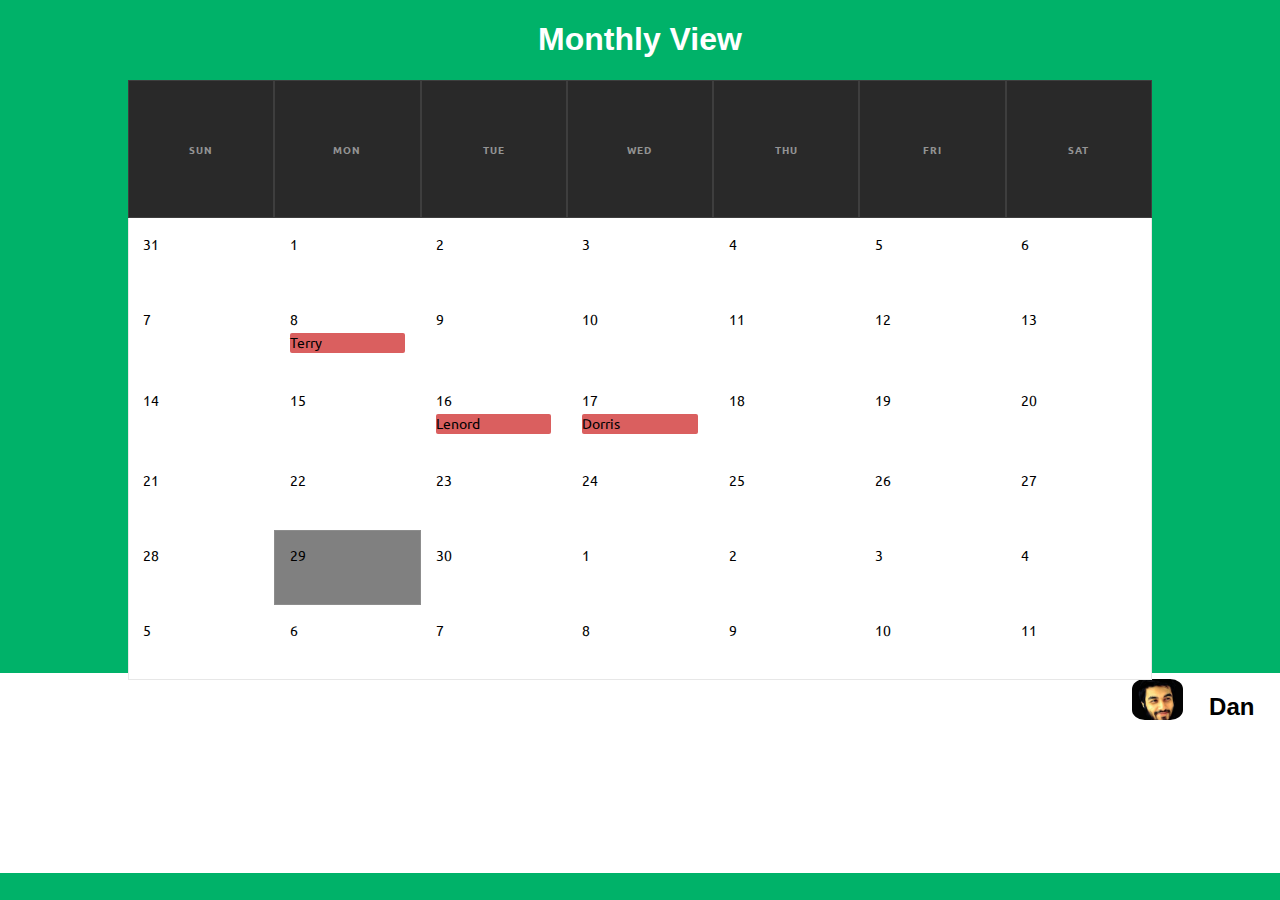
<file: carer-home.html>
<!DOCTYPE html>
<html lang="en">
<head>
        <link href="https://fonts.googleapis.com/css2?family=IBM+Plex+Sans:wght@100;600&display=swap" rel="stylesheet">
    <meta charset="UTF-8">
    <meta name="viewport" content="width=device-width, initial-scale=1.0">
    <meta http-equiv="X-UA-Compatible" content="ie=edge">
    <link rel="stylesheet" href="style2.css">
    <script>document.getElementsByTagName("html")[0].className += " js";</script>
    <link rel="stylesheet" href="style.css">

    <link rel="stylesheet" href="monthly.css">
<script src="jquery.min.js"></script>
  
    <script src="data.json"></script>


    <link rel="icon" 
      type="image/png" 
      href="favicon.png">
   
    <title> no title -- prototype</title>
</head>

<body id="secound">
       
   

          <h1> Monthly View  </h1>
         
    
  
   
        <!-- Reference https://1stwebdesigner.com/calendar-ui-layout-css/-->
        <link href='https://fonts.googleapis.com/css?family=Ubuntu:400,500,700' rel='stylesheet' type='text/css'>

        <table>
          <tr>
            <th class="day-name">Sun</th>
            <th class="day-name">Mon</th>
            <th class="day-name">Tue</th>
            <th class="day-name">Wed</th>
            <th class="day-name">Thu</th>
            <th class="day-name">Fri</th>
            <th class="day-name">Sat</th>
          </tr>
          <tr>
            <td class="day"><span class="number">31</span></td>
            <td class="day"><span class="number">1</span>
            <td class="day"><span class="number">2</span></td>
            <td class="day"><span class="number">3</span>
            <td class="day"><span class="number">4</span>
            <td class="day"><span class="number">5</span>
            <td class="day"><span class="number">6</span>
          </tr>
          <tr>
            <td class="day"><span class="number">7</span></td>
            <td class="day"><span class="number">8</span><span class="event" style="background-color: #da5f5f; height: 20px">Terry</span></td>
            <td class="day"><span class="number">9</span></td>
            <td class="day"><span class="number">10</span></td>
            <td class="day"><span class="number">11</span></td>
            <td class="day"><span class="number">12</span></td>
            <td class="day"><span class="number">13</span></td>
          </tr>
          <tr>
            <td class="day"><span class="number">14</span></td>
            <td class="day"><span class="number">15</span></td>
            <td class="day"><span class="number">16</span><span class="event" style="background-color: #da5f5f; height: 20px">Lenord </span></td>
            <td class="day"><span class="number">17</span><span class="event" style="background-color: #da5f5f; height: 20px">Dorris</span></td>
            <td class="day"><span class="number">18</span></td>
            <td class="day"><span class="number">19</span></td>
            <td class="day"><span class="number">20</span></td>
          </tr>
          <tr>
            <td class="day"><span class="number">21</span></td>
            <td class="day"><span class="number">22</span></td>
            <td class="day"><span class="number">23</span></td>
            <td class="day"><span class="number">24</span></td>
            <td class="day"><span class="number">25</span></td>
            <td class="day"><span class="number">26</span></td>
            <td class="day"><span class="number">27</span>
          </tr>
          <tr>
            <td class="day"><span class="number">28</span>
            <td class="day today"><span class="number">29</span>
            <td class="day"><span class="number">30</span></td>
            <td class="day"><span class="number">1</span></td>
            <td class="day"><span class="number">2</span></td>
            <td class="day"><span class="number">3</span></td>
            <td class="day"><span class="number">4</span></td>
          </tr>
          <tr>
            <td class="day"><span class="number">5</span></td>
            <td class="day"><span class="number">6</span>
            <td class="day"><span class="number">7</span></td>
            <td class="day"><span class="number">8</span></td>
            <td class="day"><span class="number">9</span></td>
            <td class="day"><span class="number">10</span></td>
            <td class="day"><span class="number">11</span></td>
          </tr>
        </table>
      <div id="person-status">
          <h2>Dan </h2>
          <img src="Screen Shot 2020-10-20 at 11.46.43 am.png">
      </div>
</html>
</file>
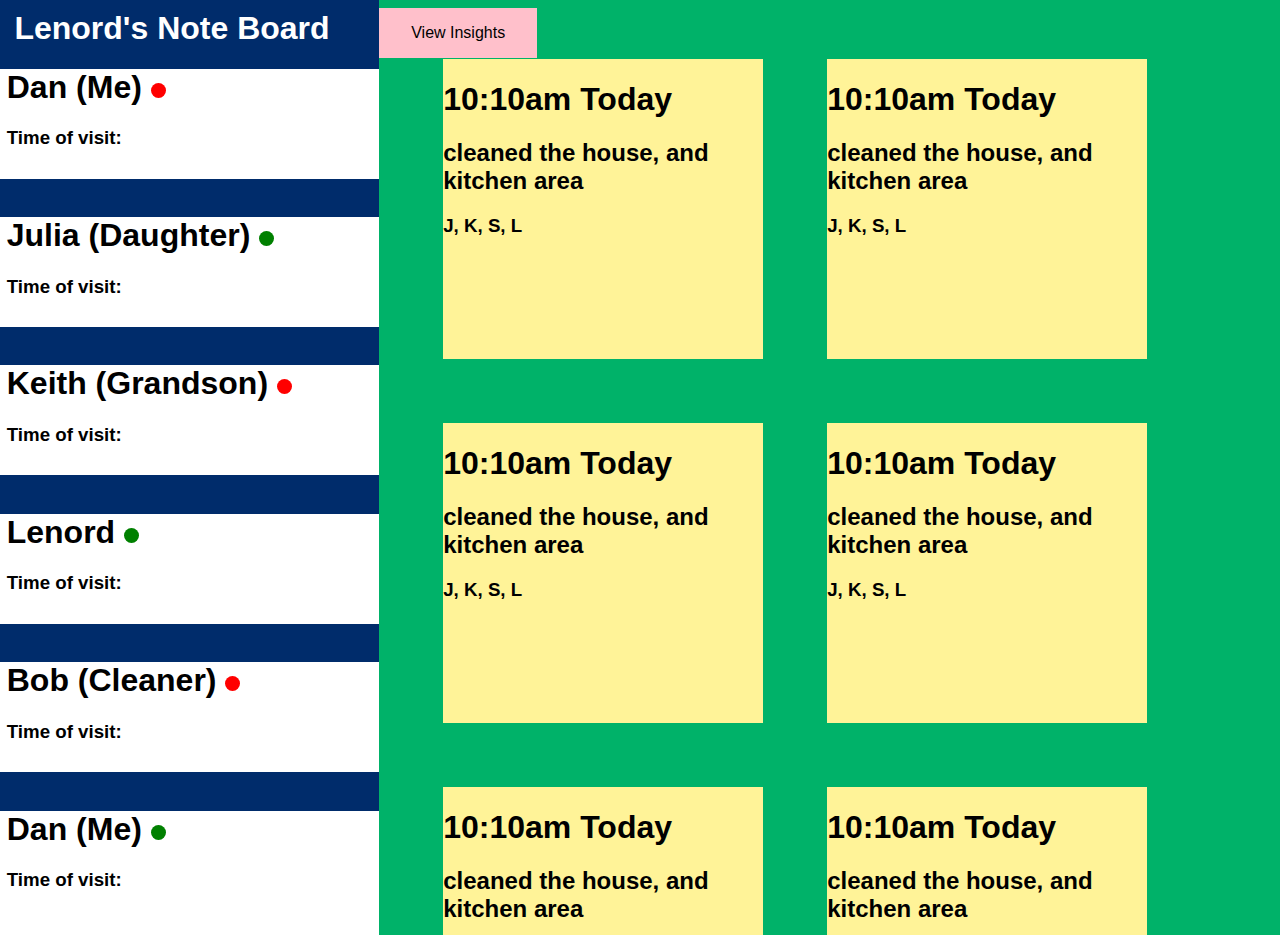
<file: family_member_index.html>
<!DOCTYPE html>
<html lang="en">
<head>
        <link href="https://fonts.googleapis.com/css2?family=IBM+Plex+Sans:wght@100;600&display=swap" rel="stylesheet">
    <meta charset="UTF-8">
    <meta name="viewport" content="width=device-width, initial-scale=1.0">
    <meta http-equiv="X-UA-Compatible" content="ie=edge">
    <link rel="stylesheet" href="style.css">
<script src="jquery.min.js"></script>
    <script src="script.js"></script>
    <script src="data.json"></script>
    <link rel="icon" 
      type="image/png" 
      href="favicon.png">
   
    <title> no title -- prototype</title>
</head>

<body id="secound">
       
   
    <div id="first-section">
            <h1>Lenord's Note Board</h1> 
            <div class="persons">
                    <h1> Dan (Me) </h1>
                    <h3>  Time of visit:  </h3>
            </div>
            <div class="persons">
                <h1> Julia (Daughter) </h1>
                <h3>  Time of visit:  </h3>
           
                </div>
                <div class="persons">
                        <h1> Keith (Grandson) </h1>
                        <h3>  Time of visit:  </h3>
                    </div>
              
                    <div class="persons">
                            <h1> Lenord </h1>
                            <h3>  Time of visit:  </h3>
                        </div>
                        <div class="persons">
                                <h1> Bob (Cleaner) </h1>
                                <h3>  Time of visit:  </h3>
                            </div>
                            <div class="persons">
                                    <h1> Dan (Me) </h1>
                                    <h3>  Time of visit:  </h3>
                                </div>
                      
              
    
    </div>
    <div id="secound-section">
        <a aria-label="view-insights" class="view-insights" href="https://s4480081.ap.qlikcloud.com/sense/app/c95c9ff5-8baa-4ab4-9063-00381e995333/sheet/369e8ec2-3eae-4032-a678-5ea12d454b48/state/analysis/hubUrl/%2Fexplore%2Fspaces%2Fall">View Insights </a> 
        <div id="note-section">
        <div class="note-add">

        </div>
        <div class="note-add">
            
            </div>
           
        </div>
        <div id="note-section">
                <div class="note-add">
        
                </div>
                <div class="note-add">
                    
                    </div>
                   
                </div>
                <div id="note-section">
                        <div class="note-add">
                
                        </div>
                        <div class="note-add">
                            
                            </div>
                           
                        </div>
                        <div class="add">

                        </div>
                        <div class="settings">
                            
                            </div>
                  
                      
                        
    </div>
    

</body>
</html>
</file>
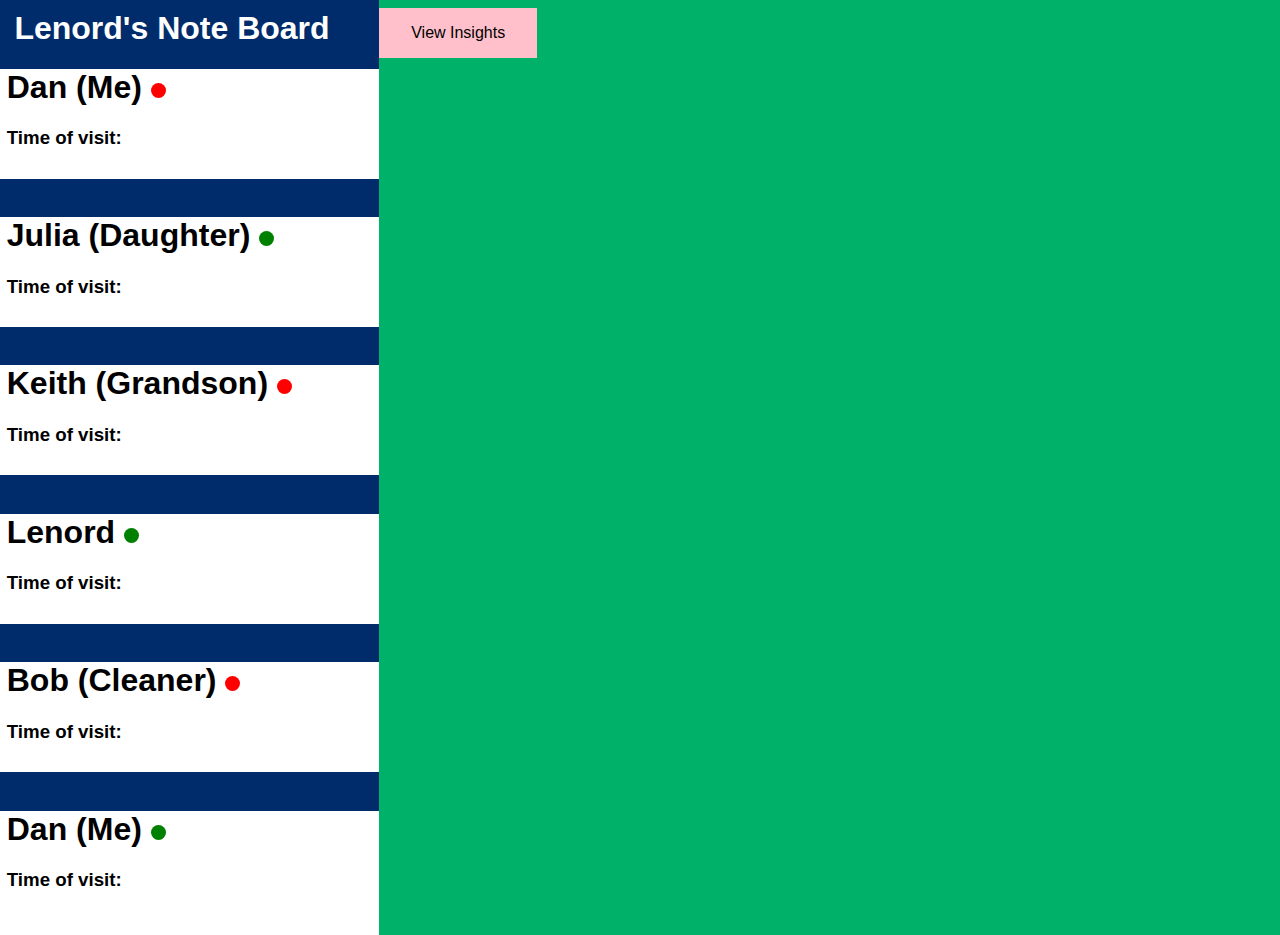
<file: insights.html>
<!DOCTYPE html>
<html lang="en">
<head>
        <link href="https://fonts.googleapis.com/css2?family=IBM+Plex+Sans:wght@100;600&display=swap" rel="stylesheet">
    <meta charset="UTF-8">
    <meta name="viewport" content="width=device-width, initial-scale=1.0">
    <meta http-equiv="X-UA-Compatible" content="ie=edge">
    <link rel="stylesheet" href="style.css">
<script src="jquery.min.js"></script>
    <script src="script.js"></script>
    <script src="data.json"></script>
    <link rel="icon" 
      type="image/png" 
      href="favicon.png">
   
    <title> no title -- prototype</title>
</head>

<body id="secound">
       
   
    <div id="first-section">
            <h1>Lenord's Note Board</h1> 
            <div class="persons">
                    <h1> Dan (Me) </h1>
                    <h3>  Time of visit:  </h3>
            </div>
            <div class="persons">
                <h1> Julia (Daughter) </h1>
                <h3>  Time of visit:  </h3>
           
                </div>
                <div class="persons">
                        <h1> Keith (Grandson) </h1>
                        <h3>  Time of visit:  </h3>
                    </div>
              
                    <div class="persons">
                            <h1> Lenord </h1>
                            <h3>  Time of visit:  </h3>
                        </div>
                        <div class="persons">
                                <h1> Bob (Cleaner) </h1>
                                <h3>  Time of visit:  </h3>
                            </div>
                            <div class="persons">
                                    <h1> Dan (Me) </h1>
                                    <h3>  Time of visit:  </h3>
                                </div>
                      
              
    
    </div>
    <div id="secound-section">
        <a aria-label="view-insights" class="view-insights" href="https://s4480081.ap.qlikcloud.com/sense/app/c95c9ff5-8baa-4ab4-9063-00381e995333/sheet/369e8ec2-3eae-4032-a678-5ea12d454b48/state/analysis/hubUrl/%2Fexplore%2Fspaces%2Fall">View Insights </a> 
        <div id="note-section">
        
                <iframe src="https://s4480081.ap.qlikcloud.com/single/?appid=c95c9ff5-8baa-4ab4-9063-00381e995333&sheet=591511c9-a938-4da3-a955-7791a13b2b20&opt=ctxmenu,currsel" style="border:none;width:100%;height:100%;"></iframe>
                  
                
        </div>            
    </div>
    
    
</body>
</html>
</file>
<file: style2.css>
/** REFERENCE: https://1stwebdesigner.com/calendar-ui-layout-css/ **/

body { margin: 0; }

table { width: 100%; box-sizing: border-box; box-shadow: inset 0px 0px 0px 1px rgba(0,0,0,0.1); font-family: 'Ubuntu'; /*border-collapse: collapse;*/ border-spacing: 0; background-color:white; }

th, td { border: 1px solid rgba(255,255,255,0.1); box-sizing: border-box; }

th { text-transform: uppercase; font-size:10px; font-weight:700; padding: 10px 0; color: rgba(255,255,255,0.5); background-color: #292929; letter-spacing: 1px; }

td { width: 14.285%; transition: all 0.3s; font-size: 14px; color: rgba(255,255,255,0.6); font-weight: 400; font-size: 14px; padding: 1.5% 1.5% 5%; vertical-align: initial; padding: 1.5% 0 ; height: 75px; }

.day:hover { background-color: rgba(0,0,0,0.1); cursor:pointer; }

.today { color: #FFF; background-color:grey !important; }
span { 
    color: black;
}
span.number { margin-left: 10% }

span.event { height: 4px; background-color: rgba(0,0,0,.3); display: block; margin: 5px 10%; border-radius: 2px; background-color: #91c33b; }

span.event-multiday { margin: 5px -2px; border-radius: 0; }
span.event-multiday-start { margin-right: -4px;  }
span.event-multiday-finish { margin-left: -4px;  }

span.event-ghost { background-color:transparent; }
h1 {
    text-align: center;
    color: white;
}
body {
    background-color: #00B269;
}
table{
    width: 80%;

    margin-left: 10%;
    height: 600px;
    position: absolute;
    margin-top: 0%;
    z-index: 100;
}
span {
    color: black;
    margin-left: 10%;
}
#person-status {
    background-color: white;
    height: 200px;
    margin-top: 48%;
}
#person-status h2{
float: right;
margin-right: 2%;
}
#person-status img{
    float: right;
    width: 4%;
    margin-top: 0.5%;
    border-radius: 25%;
    margin-right: 2%;
    }
</file>
<file: style.css>
body {
    font-family: 'CenturyGothic', sans-serif;
    overflow: hidden;
}

.view-insights {
    background-color: pink;
    padding: 1em 2em;
    margin-top: 1%;
    position: absolute;
}

.fa-times {
z-index: 50;
position: absolute;
margin-top: -45%;
margin-left: 29.5%;
font-size: 40px;
}
.persons {
    background-color: white;
    width: 100%;
    height: 110px;
    margin-bottom: 10%;
}
.persons > h1, .persons > h3 {
    margin-left: 3%;
}
#note-section {
    display: flex;
    flex-direction: row;
  
 
}
#secound > #first-section::-webkit-scrollbar {
    display: none;
  }


.note-add {
    margin-top: 5%;
 
    background-color: #FFF398;
    width: 25%; 
    margin-left: 5%;
  
    height: 300px;
}
#secound > #first-section {
    overflow: auto;
    position: fixed;
    background-color: #002C6B; 
    width: 30%;
    height:900px;
    margin-left: -1%;
    margin-top: -1.5%;
}
#secound > #secound-section {
    overflow: auto;
    position: absolute;
    background-color: #00B269;
    width: 100%;
    height:940px;
    margin-left: 29%;
  

}
#secound > #first-section > h1 {
    margin-left: 5%;
    color: white;
}
#first-section {
    background-color: #002C6B; 
    width: 102%;
    height: 400px;
    margin-left: -1%;
    margin-top: -1%;


}
#secound-section  {
    background-color: #00B269;
    width: 102%;
    height: 510px;
    margin-left: -1%;
    margin-top: -1%;


}

#note-template {
    display: flex;
    margin-top: -45%;
    position: fixed;
    height: 400px;
    justify-content: space-around;
}

#popup-container {
    background-color:#00B269; 
    width: 110%;
    height: 2000px;

    margin-top: -100%;
    margin-left: -5%;
    z-index: 0;
    position: absolute; 

}
.note1, .note2, .note3, .note4, .note5 {
    width: 400px;
    height: 350px;
    background-color: #FFF398;
    text-align: center;
    margin-left: 1%;
  
    
  
}

.bottom-selector {
    margin-top: -10%;
    display: flex; 
    justify-content: center;
    align-items: center;
}
.button1 {
    margin-right: 3%;
    z-index: 1; 
    margin-top: -10%;
    background-color: white; 
    border-radius: 30px;
    width: 10%; 
    height: 120px;
}
.button2 {
    margin-right: 3%;
    z-index: 1; 
    margin-top: -10%;
    background-color: white; 
    border-radius: 30px;
    width: 10%; 
    height: 120px;
}
.button3 {
    margin-right: 3%;
    z-index: 1; 
    margin-top: -10%;
    background-color: white; 
    border-radius: 30px;
    width: 10%; 
    height: 120px;
}
.button4 {
    margin-right: 3%;
    z-index: 1; 
    margin-top: -10%;
    background-color: white; 
    border-radius: 30px;
    width: 10%; 
    height: 120px;
}
.button5 {
    background-color: white;
    color: black;
    position: absolute;
    margin-left: 45%;
}

/*ADD NOTE CSS */ 
#note-adder-1, #note-adder-2, #note-adder-3 {
    display: none; 
    padding: 2em 2em;
    position: absolute; 
    margin-top: -55%;
    margin-left: 15%;
    width: 57%;
    font-size: 2em;
    height: 400px;
    background-color:  #FFF398;
    z-index: 50;
    border-radius: 25px;
  
}
#popup-container {
    display: none;
}

#note-template h1::before {
    content: '';
   display: inline-block;
   width: 15px;
   height: 15px;
   -moz-border-radius: 7.5px;
   -webkit-border-radius: 7.5px;
   border-radius: 7.5px;
   background-color: red;

}

#player {
    border-radius: 20px;
   
}

#canvas {
    border-radius: 20px;
  
}
#capture {
    padding: 2em 3em;
    width: 100%;
    background-color: #00B269;
    border: none;
    color: white;
    font-family: Arial, Helvetica, sans-serif;
    font-size: 0.4em;
}

#buttons > .circle { 

    width: 30px;
    height: 30px;
    font-size: 0.9em;
}

#person-select {
    font-weight: bold;
    display: flex;
    flex-direction: row;
    justify-content: space-between;
}
.circle {
    height: 70px;
    width: 70px;
    font-size: 50px;
    margin-right: 0.5%;
    margin-top: 0.5%;
    border-radius: 50%;
    background-color: white; 
  
    font-weight: bold;
    text-align: center;
    

}
#text-input {
    font-weight: bold;
    display: flex;
    flex-direction: row;
}
#textarea-note > textarea {
    margin-top: 10%;
    margin-left: 20%;
    width: 400%;
    height: 200px;

}
#buttons  {


    margin-top: 5%;
    margin-left: 10%;
    display: flex;
    justify-content: space-between;
}
/*CAMERA */ 
#player {
    width: 40%;
}
.callers {
    margin-bottom: 5%;
    display: flex;
     
}

.person {
    background-color: white; 
    border-radius: 50px;
    margin-left: 3%;
    text-align: center;
    font-size: 1em;
    color: black;
}
.person > text {
    margin-top: 4%;
}
a {
    text-decoration: none;
    color: black;
}
#note-section > iframe {
    margin-top: 10%;
    width: 100%;
}
.persons:nth-child(even) h1:after {
    content: '';
    display: inline-block;
    width: 15px;
    height: 15px;
    -moz-border-radius: 7.5px;
    -webkit-border-radius: 7.5px;
    border-radius: 7.5px;
    background-color: red;
}
.persons:nth-child(odd) h1:after {
    content: '';
    display: inline-block;
    width: 15px;
    height: 15px;
    -moz-border-radius: 7.5px;
    -webkit-border-radius: 7.5px;
    border-radius: 7.5px;
    background-color: green;
}
#person-status {
    background-color: white;
    height: 200px;
    margin-top: 48%;
}
#person-status h2{
float: right;
margin-right: 2%;
}
#person-status img{
    float: right;
    width: 4%;
    margin-top: 0.5%;
    border-radius: 25%;
    margin-right: 2%;
    }
    #first-section h4 {
        position: absolute;
        color: white;
        font-size: 2em;
       margin-left: 42%;
    }
    #people-choice {
     margin-top: -50%;
        display: flex;
        justify-content: space-between;
        margin-left: 10%;
    }
    .person-choice1 {
        text-align: center;
        background-color: white;
        margin-left: 30%;
        width: 25%;
        height: 400px;
        position: absolute;
        border-radius: 25px;
    }
    .person-choice2 {
        text-align: center;
        background-color: white;
        width: 25%;
        height: 400px;
        position: absolute;
        border-radius: 25px;
    }
    .person-choice3 {
        text-align: center;
        background-color: white;
        width: 25%;
        height: 400px;
        margin-left: 60%;
        position: absolute;
        border-radius: 25px;
    }
    .person-choice1 > img , .person-choice2> img, .person-choice3 > img{
            margin-left: 15%;
            margin-right: 50%;
            margin-top: 10%;
            width: 70%;
            border-radius: 25px;
    }
    .person-choice1:hover , .person-choice2:hover, .person-choice3:hover {
            background-color: #FFF398;
          
    }
</file>
<file: monthly.css>
/* Overall wrapper */
.monthly {
	background: #F3F3F5;
	color: #545454;
	-webkit-user-select: none;
	-moz-user-select: none;
	-ms-user-select: none;
	user-select: none;
	position: relative;
}

/* Top bar containing title, navigation, and buttons */
.monthly-header {
	position: relative;
	text-align: center;
	padding: 0.5em;
	background: #fff;
	height: 3em;
	box-sizing: border-box;
}
/* Center area of top bar containing title and buttons */
.monthly-header-title {
	text-transform: uppercase;
}

/* Buttons for reverting to "today", and closing event list */
.monthly-header-title a:link,
.monthly-header-title a:visited {
	display: inline-block;
	border: 1px solid #ccc;
	color: #545454;
	text-decoration: none;
	height: 1.75em;
	line-height: 1.65em;
	padding: 0 0.65em 0 0.65em;
	box-sizing: border-box;
	transition: background .1s;
}
/* Add some roundy-ness */
.monthly-header-title a:first-of-type {
	border-top-left-radius: 1em;
	border-bottom-left-radius: 1em;
}
.monthly-header-title a:last-of-type {
	border-top-right-radius: 1em;
	border-bottom-right-radius: 1em;
}
.monthly-header-title a:hover {
	background: #8b8b8b;
	border: 1px solid #8b8b8b;
	color: #fff;
}
.monthly-header-title a:active {
	background: #222;
	border: 1px solid #222;
	transition: none;
}
/* current month/yr block */
.monthly-header-title-date,
.monthly-header-title-date:hover {
	background: #eee!important;
	border: 1px solid #ccc!important;
	color: #545454!important;
	cursor: default;
}
/* Button to reset to current month */
.monthly-reset {
	border-left: 0!important;
}
.monthly-reset::before {
	content: '\21BB';
	margin-right: 0.25em;
}
/* Button to return to month view */
.monthly-cal {
	border-right: 0!important;
}
.monthly-cal::before {
	content: '\2637';
	margin-right: 0.25em;
}

/* wrapper for left/right buttons to make the clickable area bigger */
.monthly-prev,
.monthly-next {
	position: absolute;
	top: 0;
	width: 3em;
	height: 100%;
	opacity: .5;
}
.monthly-prev {
	left: 0;
}
.monthly-next {
	right: 0;
}
.monthly-prev:hover,
.monthly-next:hover {
	opacity: 1;
}

/* Arrows */
.monthly-prev:after,
.monthly-next:after {
	content: '';
	position: absolute;
	top: 50%;
	left: 50%;
	border-style: solid;
	border-color: #222;
	width: 0.6em;
	height: 0.6em;
	margin: -0.4em 0 0 -0.4em;
	-webkit-transform: rotate(45deg);
		-ms-transform: rotate(45deg);
	        transform: rotate(45deg);
}
/* Left Arrow */
.monthly-prev:after{
	border-width: 0 0 0.2em 0.2em;
}
/* Right Arrow */
.monthly-next:after {
	border-width: 0.2em 0.2em 0 0;
}

/* Day of the week headings */
.monthly-day-title-wrap {
	display: table;
	table-layout: fixed;
	width: 100%;
	background: #fff;
	border-bottom: 1px solid #EBEBEB;
}
.monthly-day-title-wrap div {
	width: 14.28%!important;
	display: table-cell;
	box-sizing: border-box;
	position: relative;
	text-align: center;
	text-transform: uppercase;
}

/* Calendar days wrapper */
.monthly-day-wrap {
	display: table;
	table-layout: fixed;
	width: 100%;
	overflow: hidden;
}
.monthly-week {
	display: table-row;
	width: 100%;
}
/* Calendar Days */
.monthly-day, .monthly-day-blank {
	width: 14.28%!important;
	display: table-cell;
	vertical-align: top;
	box-sizing: border-box;
	position: relative;
	color: inherit;
	background: #fff;
	box-shadow: 0 0 0 1px #EBEBEB;
	-webkit-transition: .25s;
	transition: .25s;
	padding: 0;
	text-decoration: none;
}

/* Trick to make the days' width equal their height */
.monthly-day:before {
	content: '';
	display: block;
	padding-top: 100%;
	float: left;
}

/* Hover effect for non event calendar days */
.monthly-day-wrap > a:hover {
	background: #A1C2E3;
}

/* Days that are part of previous or next month */
.monthly-day-blank {
	background: #F3F3F5;
}

/* Event calendar day number styles */
.monthly-day-event > .monthly-day-number {
	position: absolute;
	line-height: 1em;
	top: 0.2em;
	left: 0.25em;
}

/* Non-Event calendar day number styles */
.monthly-day-pick > .monthly-indicator-wrap {
	margin: 0;
}

.monthly-day-pick > .monthly-day-number:before,
.monthly-day-pick > .monthly-day-number:after {
	content: '';
	display: block;
	padding-top: calc(50% - 0.8em);
	width: 0;
	height: 0;
}

/* Days in the past in "picker" mode */
.monthly-past-day:after{
	content: '';
	width: 150%;
	height: 2px;
	-webkit-transform-origin: left top;
		-ms-transform-origin: left top;
	        transform-origin: left top;
	-webkit-transform: rotate(45deg);
		-ms-transform: rotate(45deg);
	        transform: rotate(45deg);
	background: rgba(0, 0, 0, 0.1);
	position: absolute;
	left: 0;
	top: 0;
}
.monthly-past-day:hover {
	background: #fff!important;
}

/* Current day style */
.monthly-today .monthly-day-number {
	color: #FFF;
	background: #EA6565;
	border-radius: 0.75em;
	top: 0.08em;
	left: 0.05em;
	font-size: 0.9em;
	padding: 0;
	width: 1.25em;
	height: 1.25em;
	line-height: 1.25em;
	text-align: center;
}
.monthly-day-pick.monthly-today .monthly-day-number {
	padding: 0.15em;
	margin: calc(50% - 0.7em) auto auto auto;
	font-size: 1em;
}

/* Wrapper around events */
.monthly-indicator-wrap {
	position: relative;
	text-align: center;
	line-height: 0;
	max-width: 1.5em;
	margin: 0 auto;
	padding-top: 1.2em;
}

/* Event indicator dots */
.monthly-day .monthly-event-indicator {
	display: inline-block;
	margin: 0.05em;
	width: 0.5em;
	height: 0.5em;
	border-radius: 0.25em;
	vertical-align: middle;
	background: #7BA7CE;
}

.monthly-day .monthly-event-indicator span {
	color: transparent;
}

.monthly-day .monthly-event-indicator:hover {
	cursor: pointer;
}
/* Listing of events under calendar */
.monthly-event-list {
	background: rgba(233, 235, 236, 0.9);
	overflow: auto;
	position: absolute;
	top: 2.5em;
	width: 100%;
	height: calc(100% - 2.5em);
	display: none;
	-webkit-transition: .25s;
	transition: .25s;
	-webkit-transform: scale(0);
		-ms-transform: scale(0);
	        transform: scale(0);
}

/* Days in Events List */
.monthly-list-item {
	position: relative;
	padding: 0.5em 0.7em 0.25em 4em;
	display: none;
	border-top: 1px solid #D6D6D6;
	text-align: left;
}

.monthly-list-item:after{
    padding: 0.4em 1em;
    display: block;
    margin-bottom: 0.5em;
 }

.monthly-event-list .monthly-today .monthly-event-list-date {
	color: #EA6565;
}

/* Events in Events List */
.monthly-event-list .listed-event {
	display: block;
	color: #fff;
	padding: 0.4em 1em;
	border-radius: 0.2em;
	margin-bottom: 0.5em;
}

.monthly-list-item a:link, .monthly-list-item a:visited {
	text-decoration: none;
}

.item-has-event {
	display: block;
}

.item-has-event:after{
    display: none!important;
}

.monthly-event-list-date {
	width: 4em;
	position: absolute;
	left: 0;
	top: 1.2em;
	text-align: center;
    font-weight: bold;
    line-height: 1.2em;
}

.monthly-list-time-start,
.monthly-list-time-end {
	font-size: .8em;
	display: inline-block;
}
.monthly-list-time-end:not(:empty):before {
	content: '\2013';
	padding: 0 2px;
}

/* Events List custom webkit scrollbar */
.monthly-event-list::-webkit-scrollbar {width: 0.75em;}

/* Track */
.monthly-event-list::-webkit-scrollbar-track {background: none;}

/* Handle */
.monthly-event-list::-webkit-scrollbar-thumb {
	background: #ccc;
	border: 1px solid #E9EBEC;
	border-radius: 0.5em;
}
.monthly-event-list::-webkit-scrollbar-thumb:hover {background: #555;}

/* Language-specific. Default is English. */
.monthly-reset:after		{ content: 'Today'; }
.monthly-cal:after			{ content: 'Month'; }
.monthly-list-item:after	{ content: 'No Events'; }

.monthly-locale-fr .monthly-reset:after		{ content: "aujourd'hui"; }
.monthly-locale-fr .monthly-cal:after		{ content: "mois"; }
.monthly-locale-fr .monthly-list-item:after	{ content: 'aucun événement'; }


/*
Calendar shows event titles if the device width allows for at least 3em per day (rounded
up to 25em total). This assumes the calendar font is close to the baseline font size and
the calendar takes up close to the full media width as the window is made smaller or the
font is zoomed. If one or both of these is not true, this will need to be overridden by
a layout-specific width, or you will need to use a library like css-element-queries to 
establish the rules based on the calendar element width rather than the device width.
*/
@media (min-width: 25em) {
	.monthly-day-event {
		padding-top: 1.3em;
	}
	.monthly-day-event > .monthly-indicator-wrap {
		width: auto;
		max-width: none;
	}
	.monthly-indicator-wrap {
		padding: 0;
	}
	.monthly-day:before {
		padding-top: calc(100% - 1.2em);
	}
	.monthly-day .monthly-event-indicator {
		display: block;
		margin: 0 0 1px 0;
		width: auto;
		height: 1.5em;
		line-height: 1.2em;
		padding: 0.125em 0 0.1em 0.125em;
		border-radius: 0;
		overflow: hidden;
		background-color: #333;
		color: #333;
		text-decoration: none;
		white-space: nowrap;
		box-sizing: border-box;
	}
	.monthly-day .monthly-event-indicator.monthly-event-continued {
		box-shadow: -1px 0 0 0;
	}
	.monthly-day .monthly-event-indicator span {
		display: block;
		width: auto;
		margin: 0;
		color: #fff;
		padding: 0;
		white-space: nowrap;
		overflow: hidden;
		text-overflow: ellipsis;
	}

}
</file>
